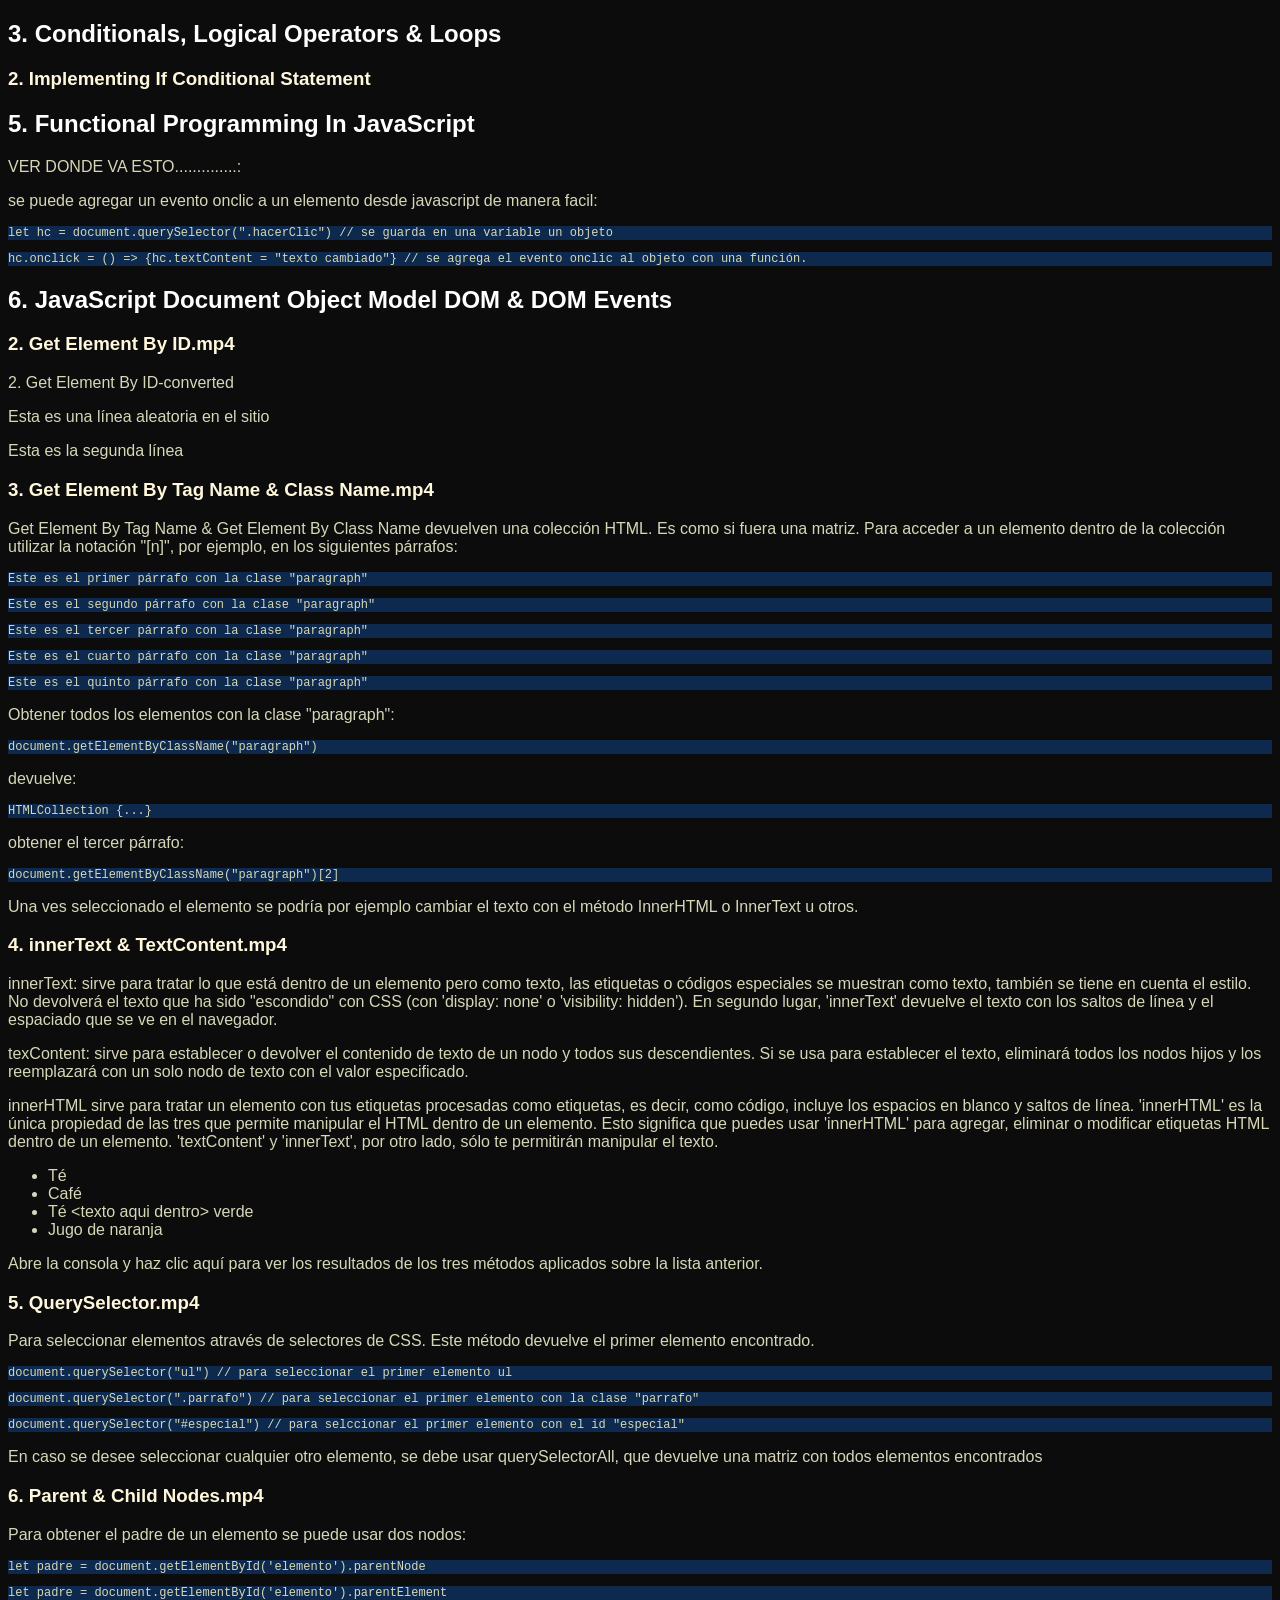
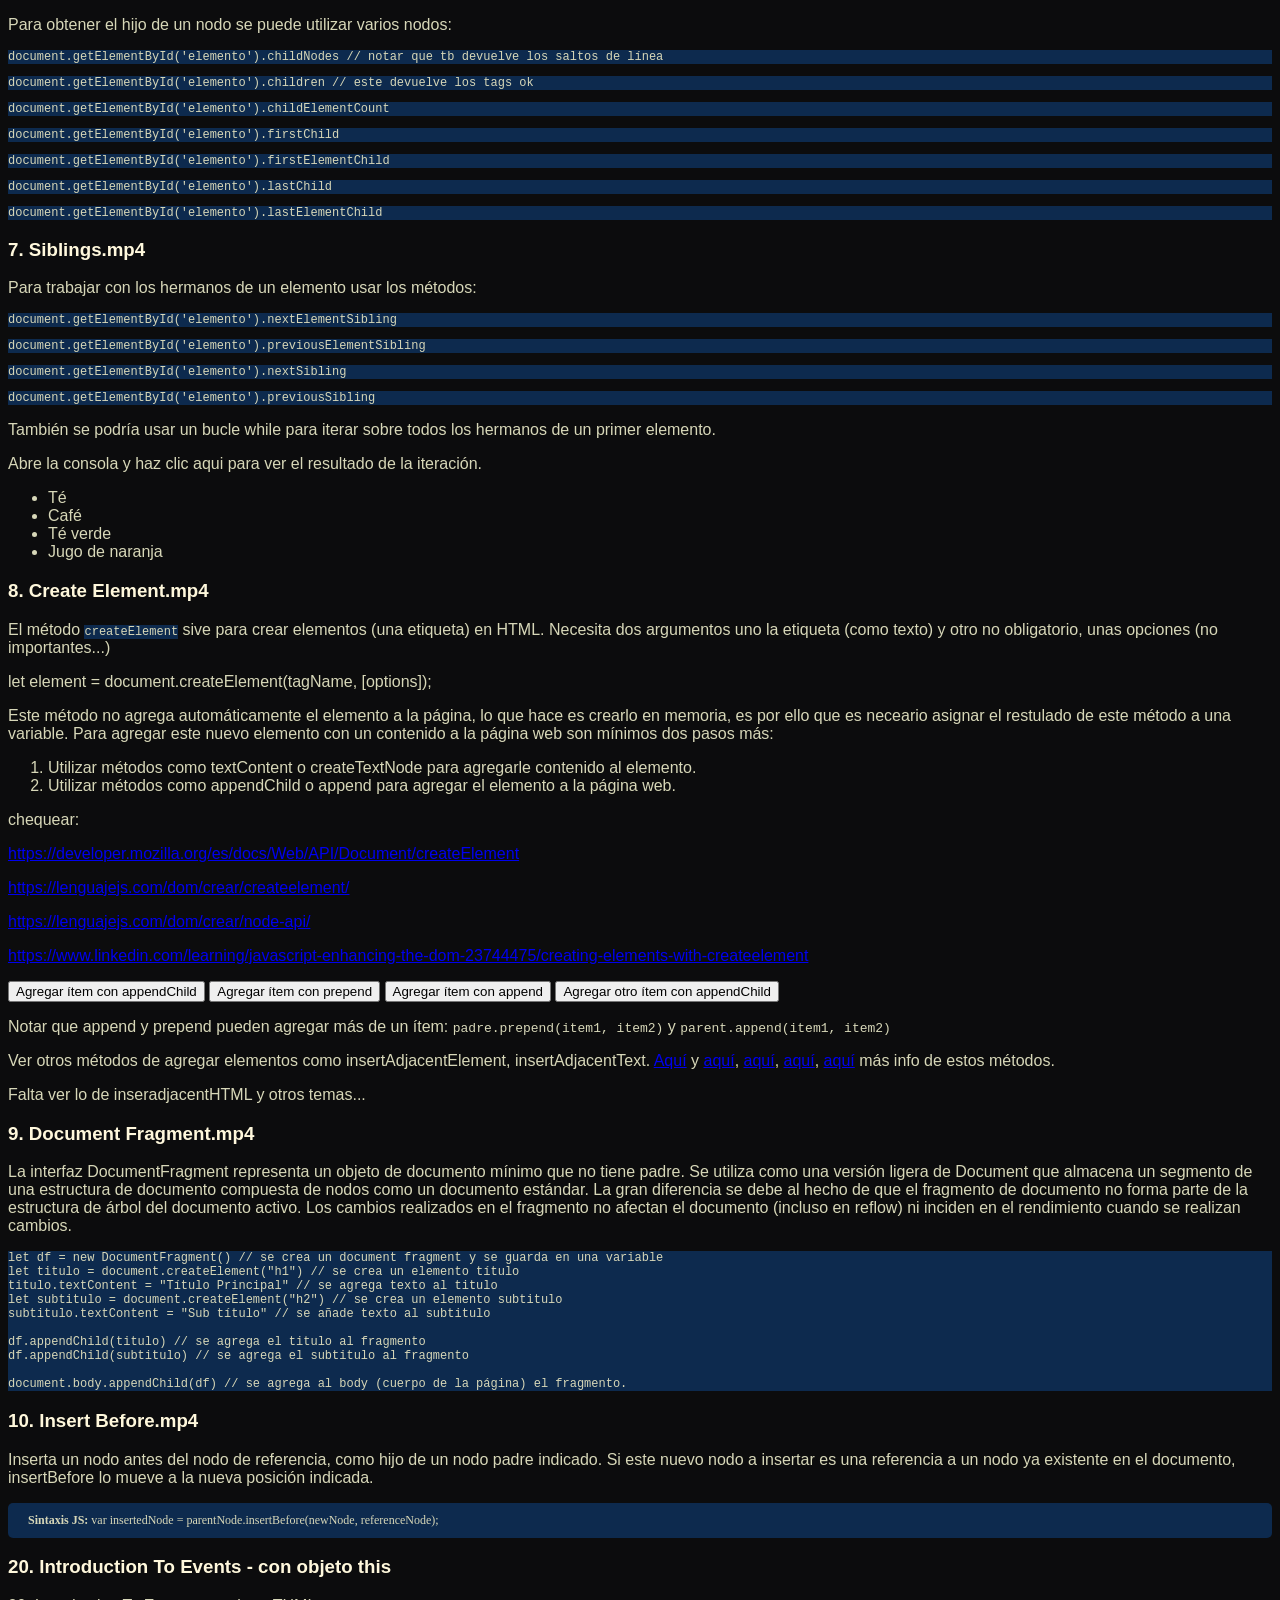
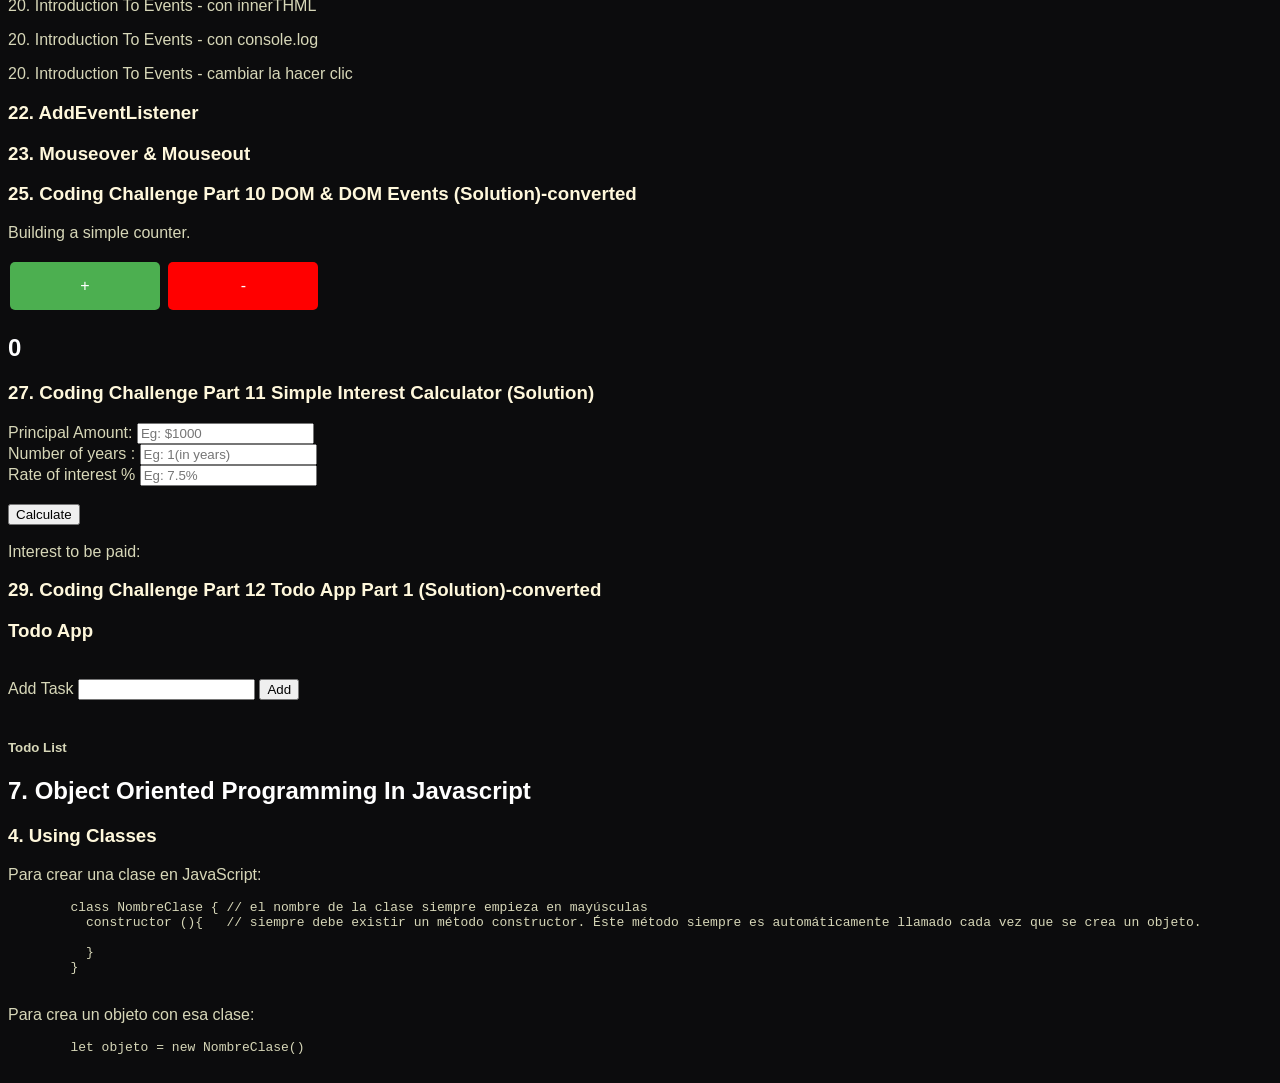
<file: index.html>
<!DOCTYPE html>
<html lang="es">
<head>
  <meta charset="UTF-8">
  <meta name="viewport" content="width=device-width, initial-scale=1.0">
  <link rel="stylesheet" href="./styles.css">
  <title>JavaScript For Absolute Beginners</title>
</head>


<body>
  
  <h2>3. Conditionals, Logical Operators & Loops</h2><div>
    <h3>2. Implementing If Conditional Statement</h3><div>

    </div>
  </div>

  <h2>5. Functional Programming In JavaScript</h2>

  <p>VER DONDE VA ESTO..............:</p>
  <p>se puede agregar un evento onclic a un elemento desde javascript de manera facil:</p>
  <p class="code">
    let hc = document.querySelector(".hacerClic") // se guarda en una variable un objeto
  </p>
  <p class="code">
    hc.onclick = () => {hc.textContent = "texto cambiado"} // se agrega el evento onclic al objeto con una función.
  </p>

  <h2>6. JavaScript Document Object Model DOM & DOM Events</h2>
    <h3>2. Get Element By ID.mp4</h3><div>
    <p id="ln1">2. Get Element By ID-converted</p>
    <p id="ln2">Esta es una línea aleatoria en el sitio</p>
    <p id="ln3">Esta es la segunda línea</p>
    </div>
    <h3>3. Get Element By Tag Name & Class Name.mp4</h3><div>
    <p>Get Element By Tag Name & Get Element By Class Name devuelven una colección HTML. Es como si fuera una matriz. Para acceder a un elemento dentro de la colección utilizar la notación "[n]", por ejemplo, en los siguientes párrafos:</p>
    <p class="code paragraph">Este es el primer párrafo con la clase "paragraph"</p>
    <p class="code paragraph">Este es el segundo párrafo con la clase "paragraph"</p>
    <p class="code paragraph">Este es el tercer párrafo con la clase "paragraph"</p>
    <p class="code paragraph">Este es el cuarto párrafo con la clase "paragraph"</p>
    <p class="code paragraph">Este es el quinto párrafo con la clase "paragraph"</p>
    
    <p>Obtener todos los elementos con la clase "paragraph":</p>
    <p class="code">document.getElementByClassName("paragraph")</p>
    <p>devuelve:</p>
    <p class="code">HTMLCollection {...}</p>

    <p>obtener el tercer párrafo: </p>
    <p class="code">document.getElementByClassName("paragraph")[2]</p>
    
    <p>Una ves seleccionado el elemento se podría por ejemplo cambiar el texto con el método InnerHTML o InnerText u otros.</p>
    </div>
    <h3>4. innerText & TextContent.mp4</h3><div>
      <p>innerText: sirve para tratar lo que está dentro de un elemento pero como texto, las etiquetas o códigos especiales se muestran como texto, también se tiene en cuenta el estilo. No devolverá el texto que ha sido "escondido" con CSS (con 'display: none' o 'visibility: hidden'). En segundo lugar, 'innerText' devuelve el texto con los saltos de línea y el espaciado que se ve en el navegador.</p>
      <p>texContent: sirve para establecer o devolver el contenido de texto de un nodo y todos sus descendientes. Si se usa para establecer el texto, eliminará todos los nodos hijos y los reemplazará con un solo nodo de texto con el valor especificado. </p>
      <p>innerHTML sirve para tratar un elemento con tus etiquetas procesadas como etiquetas, es decir, como código, incluye los espacios en blanco y saltos de línea. 'innerHTML' es la única propiedad de las tres que permite manipular el HTML dentro de un elemento. Esto significa que puedes usar 'innerHTML' para agregar, eliminar o modificar etiquetas HTML dentro de un elemento. 'textContent' y 'innerText', por otro lado, sólo te permitirán manipular el texto.</p>
      <ul>
        <li>Té</li>
        <li>Café</li>
        <li>Té &lt;texto <span>aqui</span> dentro&gt; verde</li>
        <li>Jugo de naranja</li>
      </ul>
      <p onclick="v06_04_e01(this)">Abre la consola y haz clic aquí para ver los resultados de los tres métodos aplicados sobre la lista anterior.</p>
    </div>
    <h3>5. QuerySelector.mp4</h3><div>
      <p>Para seleccionar elementos através de selectores de CSS. Este método devuelve el primer elemento encontrado.</p>
      <p class="code">
        document.querySelector("ul") // para seleccionar el primer elemento ul</p>
      <p class="code">
        document.querySelector(".parrafo") // para seleccionar el primer elemento con la clase "parrafo"</p>
      <p class="code">
        document.querySelector("#especial") // para selccionar el primer elemento con el id "especial"
      </p>

      <p>En caso se desee seleccionar cualquier otro elemento, se debe usar querySelectorAll, que devuelve una matriz con todos elementos encontrados</p>
    </div>
    <h3 id="v06_06">6. Parent & Child Nodes.mp4</h3><div>
      <p>Para obtener el padre de un elemento se puede usar dos nodos:</p>
      <p class="code">let padre = document.getElementById('elemento').parentNode</p>
      <p class="code">let padre = document.getElementById('elemento').parentElement</p>

      <p>Para obtener el hijo de un nodo se puede utilizar varios nodos:</p>
      <p class="code">document.getElementById('elemento').childNodes // notar que tb devuelve los saltos de línea</p>
      <p class="code">document.getElementById('elemento').children // este devuelve los tags ok</p>
      <p class="code">document.getElementById('elemento').childElementCount</p>
      <p class="code">document.getElementById('elemento').firstChild</p>
      <p class="code">document.getElementById('elemento').firstElementChild</p>
      <p class="code">document.getElementById('elemento').lastChild</p>
      <p class="code">document.getElementById('elemento').lastElementChild</p>
    </div>
    <h3 id="v06_07">7. Siblings.mp4</h3><div>
      <p>Para trabajar con los hermanos de un elemento usar los métodos:</p>
      <p class="code">document.getElementById('elemento').nextElementSibling</p>
      <p class="code">document.getElementById('elemento').previousElementSibling</p>
      <p class="code">document.getElementById('elemento').nextSibling</p>
      <p class="code">document.getElementById('elemento').previousSibling</p>
      <p>También se podría usar un bucle while para iterar sobre todos los hermanos de un primer elemento.</p>
      <p onclick="v06_07_e01()">Abre la consola y haz clic aqui para ver el resultado de la iteración.</p> 
      <ul id="v06_07_e01">
        <li>Té</li>
        <li>Café</li>
        <li>Té verde</li>
        <li>Jugo de naranja</li>
      </ul>
    </div>
    <h3 id="v06_08">8. Create Element.mp4</h3><div>
      <p>El método <span class="code">createElement</span> sive para crear elementos (una etiqueta) en HTML. Necesita dos argumentos uno la etiqueta (como texto) y otro no obligatorio, unas opciones (no importantes...) </p>
      <div class="sintaxis">
        <p>let element = document.createElement(tagName, [options]);</p>
      </div>
      <p>Este método no agrega automáticamente el elemento a la página, lo que hace es crearlo en memoria, es por ello que es neceario asignar el restulado de este método a una variable. Para agregar este nuevo elemento con un contenido a la página web son mínimos dos pasos más:</p>
      <ol>
        <li>Utilizar métodos como textContent o createTextNode para agregarle contenido al elemento.</li>
        <li>Utilizar métodos como appendChild o append para agregar el elemento a la página web.</li>
      </ol>
      chequear:
      <p><a href="https://developer.mozilla.org/es/docs/Web/API/Document/createElement">https://developer.mozilla.org/es/docs/Web/API/Document/createElement</a></p>
      <p><a href="https://lenguajejs.com/dom/crear/createelement/">https://lenguajejs.com/dom/crear/createelement/</a></p>
      <p><a href="https://lenguajejs.com/dom/crear/node-api/">https://lenguajejs.com/dom/crear/node-api/</a></p>
      <p><a href="https://www.linkedin.com/learning/javascript-enhancing-the-dom-23744475/creating-elements-with-createelement">https://www.linkedin.com/learning/javascript-enhancing-the-dom-23744475/creating-elements-with-createelement</a></p>
      
      <button onclick="v06_08_e01_01()">Agregar ítem con appendChild</button>
      <button onclick="v06_08_e01_02()">Agregar ítem con prepend</button>
      <button onclick="v06_08_e01_03()">Agregar ítem con append</button>
      <button onclick="v06_08_e01_04()">Agregar otro ítem con appendChild</button>

      <ul id="v06_08_e01">
        <!-- aqui se agregarán li através de javascript -->
      </ul>

      <p>Notar que append y prepend pueden agregar más de un ítem: <code>padre.prepend(item1, item2)</code> y <code>parent.append(item1, item2)</code></p>

      <p>Ver otros métodos de agregar elementos como insertAdjacentElement, insertAdjacentText. <a href="https://lenguajejs.com/dom/crear/insertadjacent-api/">Aquí</a> y <a href="https://www.freecodecamp.org/news/javascript-insertadjacenthtml-method-efficient-dom-manipulation/">aquí</a>, <a href="https://developer.mozilla.org/es/docs/Web/API/Element/insertAdjacentHTML">aquí</a>, <a href="https://stackoverflow-com.translate.goog/questions/16126960/what-is-the-difference-between-appendchild-insertadjacenthtml-and-innerhtml?_x_tr_sl=en&_x_tr_tl=es&_x_tr_hl=es&_x_tr_pto=tc">aquí</a>, <a href="https://css--tricks-com.translate.goog/comparing-methods-for-appending-and-inserting-with-javascript/?_x_tr_sl=en&_x_tr_tl=es&_x_tr_hl=es&_x_tr_pto=tc">aquí</a> más info de estos métodos.</p>

      <p>Falta ver lo de inseradjacentHTML y otros temas...</p>

    </div>

    <h3 id="v06_09">9. Document Fragment.mp4</h3><div>
      <p>La interfaz DocumentFragment representa un objeto de documento mínimo que no tiene padre. Se utiliza como una versión ligera de Document que almacena un segmento de una estructura de documento compuesta de nodos como un documento estándar. La gran diferencia se debe al hecho de que el fragmento de documento no forma parte de la estructura de árbol del documento activo. Los cambios realizados en el fragmento no afectan el documento (incluso en reflow) ni inciden en el rendimiento cuando se realizan cambios.</p>
      <p class="code">
        let df = new DocumentFragment() // se crea un document fragment y se guarda en una variable <br>
        let titulo = document.createElement("h1") // se crea un elemento título <br>
        titulo.textContent = "Título Principal" // se agrega texto al titulo <br>
        let subtitulo = document.createElement("h2") // se crea un elemento subtitulo <br>
        subtitulo.textContent = "Sub título" // se añade texto al subtitulo  <br>
         <br>
        df.appendChild(titulo) // se agrega el titulo al fragmento <br>
        df.appendChild(subtitulo) // se agrega el subtitulo al fragmento <br>
         <br>
        document.body.appendChild(df) // se agrega al body (cuerpo de la página) el fragmento.
      </p>
    </div>

    <h3 id="v06_10">10. Insert Before.mp4</h3><div>
      <p>Inserta un nodo antes del nodo de referencia, como hijo de un nodo padre indicado. Si este nuevo nodo a insertar es una referencia a un nodo ya existente en el documento, insertBefore lo mueve a la nueva posición indicada.</p>
      <p class="js-sintax">
        var insertedNode = parentNode.insertBefore(newNode, referenceNode);
      </p>

    </div>

    <h3 onclick="hello(this)">20. Introduction To Events - con objeto this</h3><div>

    <p onclick="hello1(this.innerHTML)">20. Introduction To Events - con innerTHML</p>
    <p onclick="console.log(this.innerHTML)">20. Introduction To Events - con console.log</p>
    <p onclick="this.innerHTML='Cambiado al hacer clic'">20. Introduction To Events - cambiar la hacer clic</p>

    </div>

    <h3 id="conEventListenerClic">22. AddEventListener</h3><div>

    </div>
    <h3 id="conEventListenerMouseover">23. Mouseover & Mouseout</h3><div>

    </div>
    <h3>25. Coding Challenge Part 10 DOM & DOM Events (Solution)-converted</h3><div>
      <p>Building a simple counter.</p>
      <button class="button button1">Green</button> 
      <button class="button button2">Blue</button> 
      <style>
        .button {
          border: none;
          color: white;
          padding: 15px 32px;
          text-align: center;
          text-decoration: none;
          display: inline-block;
          font-size: 16px;
          margin: 4px 2px;
          cursor: pointer;
          border-radius: 5px;
          width: 150px;
        }
        .button1 {background-color: #4caf50;}
        .button2 {background-color: #008cba;}
      </style>
    </div>
    <h3>27. Coding Challenge Part 11 Simple Interest Calculator (Solution)</h3><div>
      <!-- <link rel="stylesheet" href="https://maxcdn.bootstrapcdn.com/bootstrap/4.0.0/css/bootstrap.min.css" integrity="sha384-Gn5384xqQ1aoWXA+058RXPxPg6fy4IWvTNh0E263XmFcJlSAwiGgFAW/dAiS6JXm" crossorigin="anonymous"> -->
      <div class="container">
        <div class="row">
          <div class="col=md-6">
            <label>Principal Amount:</label>
            <input type="text" placeholder="Eg: $1000" name="" id="principalAmount"><br>
            <label>Number of years :</label>
            <input type="text" placeholder="Eg: 1(in years)" id="timePeriod"><br>
            <label>Rate of interest %</label>
            <input type="text" placeholder="Eg: 7.5%" name="" id="interestRate">
          </div>
        </div>
        <br>
        <div class="row">
          <div class="col-md-6">
            <button class="btn btn-primary">Calculate</button>
          </div>
        </div>
        <br>
        <div class="row">
          <div class="col-md-12">
            <label class="interest">Interest to be paid: <span></span></label>
          </div>
        </div>
      </div>
    </div>
    <h3>29. Coding Challenge Part 12 Todo App Part 1 (Solution)-converted</h3><div>
      <div class="container">
        <h3>Todo App</h3>
        <br>
        <div class="form-group">
          <label for="">Add Task</label>
          <input class="taskinput" type="text" name="" value="">
          <button class="btn addtask btn-success" type="button" name="button">Add</button>
        </div>
        <br>
        <h5>Todo List</h5>
        <ul class="list-group todo-list">

        </ul>

      </div>
    </div>

  <h2>7. Object Oriented Programming In Javascript</h2><div>
    <h3>4. Using Classes</h3>
      <p>Para crear una clase en JavaScript:</p>
      <pre>
        class NombreClase { // el nombre de la clase siempre empieza en mayúsculas
          constructor (){   // siempre debe existir un método constructor. Éste método siempre es automáticamente llamado cada vez que se crea un objeto.

          }
        }
      </pre>
      <p>Para crea un objeto con esa clase:</p>
      <pre>
        let objeto = new NombreClase()
      </pre>

    
  </div>

</body>
  
<script src="./app.js"></script>
</html>
</file>
<file: styles.css>
body {
  background-color: #0c0c0d;
  color: #d7d7b8;
  font-family:'Lucida Sans', 'Lucida Sans Regular', 'Lucida Grande', 'Lucida Sans Unicode', Geneva, Verdana, sans-serif
}

h2 {
  color: white;
}

h3 {
  color: cornsilk;
}

/* ************************************************************************* */
/* *************************************************************** VARIABLES */
/* ************************************************************************* */
:root {
  --bg-code: #0d2a4e;
  --comentario-color: #666;
  --color-link: #0d74e1;
}


.code {
  font-family: Source code pro, monospace;
  background-color: var(--bg-code);
  font-size: 0.75rem;
}
.js-sintax {
  font-size: 0.75rem;
  font-family: 'source code pro';
  display: block; /* cuando es flexbox no tiene efecto */
  background-color: var(--bg-code);
  border-radius: 5px;
  padding: 10px 20px;
  overflow-x: auto; /* si el contenido es mayor al ancho muestra barra horizontal */
  /* min-width: 0; hace que los pre no modifiquen el ancho de un item flex. aparentemente funciona bien sin poner esto y poniendo overflow-x: auto (la línea de arriba)*/
  margin-top: 1rem;
  margin-bottom: 1rem;
  &::before {
    content: "Sintaxis JS: ";
    font-weight: bold;
  }
}
</file>
